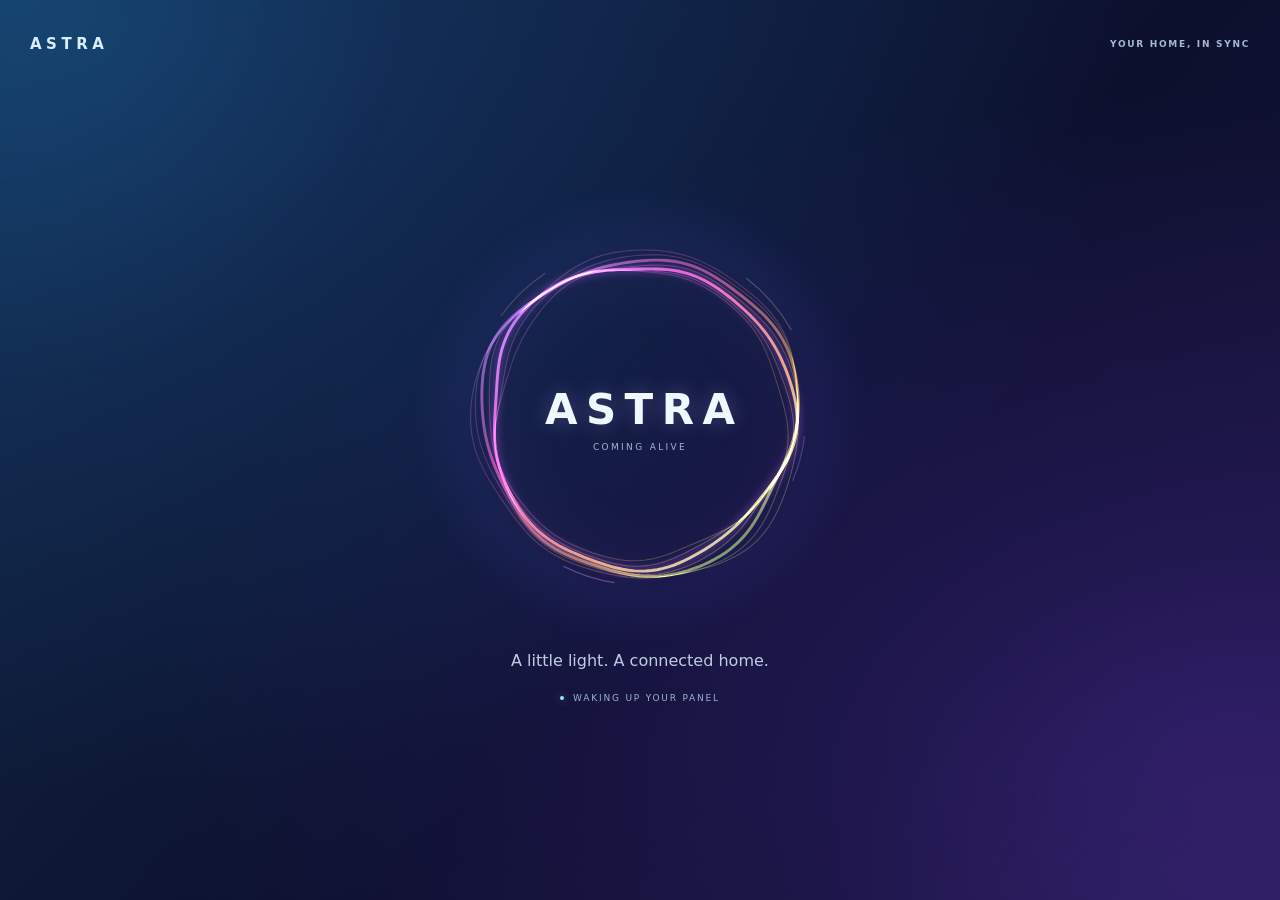
<file: unifi-keypad/deploy/kiosk/index.html>
<!doctype html>
<html lang="en">
<head>
  <meta charset="utf-8">
  <meta name="viewport" content="width=device-width,initial-scale=1">
  <meta name="theme-color" content="#080d24">
  <title>Astra · Waking up</title>
  <link rel="stylesheet" href="./recovery.css">
  <script defer src="./aurora.js"></script>
  <script defer src="./recovery.js"></script>
</head>
<body data-phase="starting">
  <main id="recovery">
    <div class="ambient ambient-blue" aria-hidden="true"></div>
    <div class="ambient ambient-violet" aria-hidden="true"></div>
    <header><span class="wordmark">ASTRA</span><span class="device-label">YOUR HOME, IN SYNC</span></header>
    <section class="welcome" aria-labelledby="title">
      <div class="aurora-orb" id="aurora-orb">
        <div class="ring-fallback" aria-hidden="true"></div>
        <canvas id="aurora-ring" width="600" height="600" aria-hidden="true"></canvas>
        <div class="orb-name"><h1 id="title">ASTRA</h1><span>COMING ALIVE</span></div>
      </div>
      <p id="detail">A little light. A connected home.</p>
      <div class="loading" role="status" aria-live="polite"><span class="status-dot" aria-hidden="true"></span><span id="loading-label">WAKING UP YOUR PANEL</span></div>
      <aside id="notice" hidden>Alarm status isn’t available here yet. Use UniFi Protect to check or disarm your system.</aside>
    </section>
    <footer><span id="preview-label" hidden>ANIMATED STARTUP PREVIEW</span><button id="boot-continue" type="button" hidden>Open panel <span aria-hidden="true">→</span></button></footer>
  </main>
  <iframe id="keypad" title="Astra home controls" allow="autoplay http://127.0.0.1:8765" hidden></iframe>
</body>
</html>
</file>
<file: unifi-keypad/deploy/kiosk/recovery.css>
:root{font-family:Inter,ui-sans-serif,system-ui,-apple-system,BlinkMacSystemFont,"Segoe UI",sans-serif;color:#f0f8ff;background:#080d24;color-scheme:dark;font-synthesis:none;-webkit-font-smoothing:antialiased}*{box-sizing:border-box}html,body{margin:0;width:100%;height:100%;overflow:hidden}body{overscroll-behavior:none;touch-action:manipulation}[hidden]{display:none!important}main{position:relative;isolation:isolate;display:grid;grid-template-rows:32px minmax(0,1fr) 44px;gap:0;width:100%;height:100dvh;overflow:hidden;padding:16px 26px;background:radial-gradient(ellipse at 8% 5%,#1c51945e,transparent 62%),radial-gradient(ellipse at 95% 82%,#6735d641,transparent 62%),linear-gradient(132deg,#112a48,#0c102d 57%,#171336)}.ambient{position:absolute;z-index:-1;pointer-events:none;width:75vmax;height:75vmax;border-radius:50%;opacity:.38;filter:blur(22px)}.ambient-blue{left:-38vmax;top:-40vmax;background:radial-gradient(circle,#25c7ff45,transparent 64%)}.ambient-violet{right:-35vmax;bottom:-44vmax;background:radial-gradient(circle,#8952ff5b,transparent 65%)}header,footer{display:flex;align-items:center;justify-content:space-between;gap:16px;z-index:2}.wordmark{font-size:12px;font-weight:650;letter-spacing:.3em;color:#dbeeff}.device-label{font-size:8px;font-weight:550;letter-spacing:.19em;color:#a6b9d6}.welcome{min-height:0;display:flex;flex-direction:column;align-items:center;justify-content:center;text-align:center;position:relative}.aurora-orb{position:relative;flex:0 0 auto;aspect-ratio:1;width:min(64vw,calc(100dvh - 153px),430px);min-width:145px;min-height:145px;isolation:isolate;touch-action:manipulation}canvas{position:absolute;inset:0;width:100%;height:100%;z-index:1;pointer-events:none}.orb-name{position:absolute;inset:0;display:flex;flex-direction:column;align-items:center;justify-content:center;padding-top:7px;pointer-events:none;z-index:2}h1{font-size:clamp(27px,4.5vw,42px);font-weight:560;letter-spacing:.2em;margin:0 -.2em 9px 0;line-height:1.1;text-shadow:0 0 20px #c6bbff45}.orb-name span{font-size:7px;font-weight:500;letter-spacing:.26em;color:#bfd0e7;opacity:.85}.ring-fallback{position:absolute;inset:18%;border:2px solid #8fcaf6;border-radius:50%;box-shadow:0 0 20px #95b7ff33,inset 0 0 20px #98c6ff22}.aurora-ready .ring-fallback{visibility:hidden}#detail{font-size:13px;line-height:1.4;font-weight:400;color:#bfcce2;margin:0 0 10px}.loading{display:flex;align-items:center;justify-content:center;gap:9px;min-height:15px}.status-dot{width:4px;height:4px;border-radius:50%;background:#99eae9;box-shadow:0 0 9px #8fe7ec80;animation:breathe-dot 4s ease-in-out infinite}#loading-label{font-size:8px;letter-spacing:.2em;color:#99b5cb}#notice{max-width:480px;margin:9px 0 0;font-size:11px;line-height:1.4;color:#e6ccaf;padding:9px 14px;border:1px solid #e6c89c26;background:#332d412e;border-radius:12px}footer{min-height:44px;justify-content:flex-end}#preview-label{margin-right:auto;font-size:8px;letter-spacing:.15em;color:#778ba8}button{font:inherit;font-size:12px;font-weight:500;display:inline-flex;gap:15px;align-items:center;justify-content:center;min-height:44px;padding:0 18px;color:#e9f5ff;border:1px solid #c6e6ff45;background:linear-gradient(135deg,#bee6ff19,#dae0ff08);border-radius:999px;cursor:pointer;box-shadow:inset 0 1px 0 #e9f6ff12}button:focus-visible{outline:2px solid #a0f1ec;outline-offset:3px}button:active{background:#91ceff2b}iframe{position:fixed;inset:0;width:100%;height:100%;border:0;background:#080d24}body[data-phase="waiting"] .aurora-orb,body[data-phase="reconnecting"] .aurora-orb{width:min(54vw,calc(100dvh - 188px),360px)}@keyframes breathe-dot{0%,100%{opacity:.35}50%{opacity:1}}@media(min-height:600px){main{padding:24px 30px;grid-template-rows:40px minmax(0,1fr) 48px}.aurora-orb{width:min(80vw,calc(100dvh - 210px),460px)}#detail{font-size:16px;margin:4px 0 18px}.wordmark{font-size:15px}.device-label{font-size:9px}.orb-name span{font-size:9px}#loading-label{font-size:9px}}@media(max-height:370px){main{padding:9px 22px;grid-template-rows:26px minmax(0,1fr) 44px}.aurora-orb{width:calc(100dvh - 127px)}#detail{margin-bottom:6px;font-size:12px}h1{font-size:29px}.orb-name span{font-size:6px}#notice{font-size:10px;line-height:1.3;margin-top:6px;padding:5px 8px}body[data-phase="waiting"] .aurora-orb,body[data-phase="reconnecting"] .aurora-orb{width:calc(100dvh - 169px)}}@media(prefers-reduced-motion:reduce){*,*::before,*::after{animation:none!important;transition:none!important}.ambient{filter:none}}
</file>
